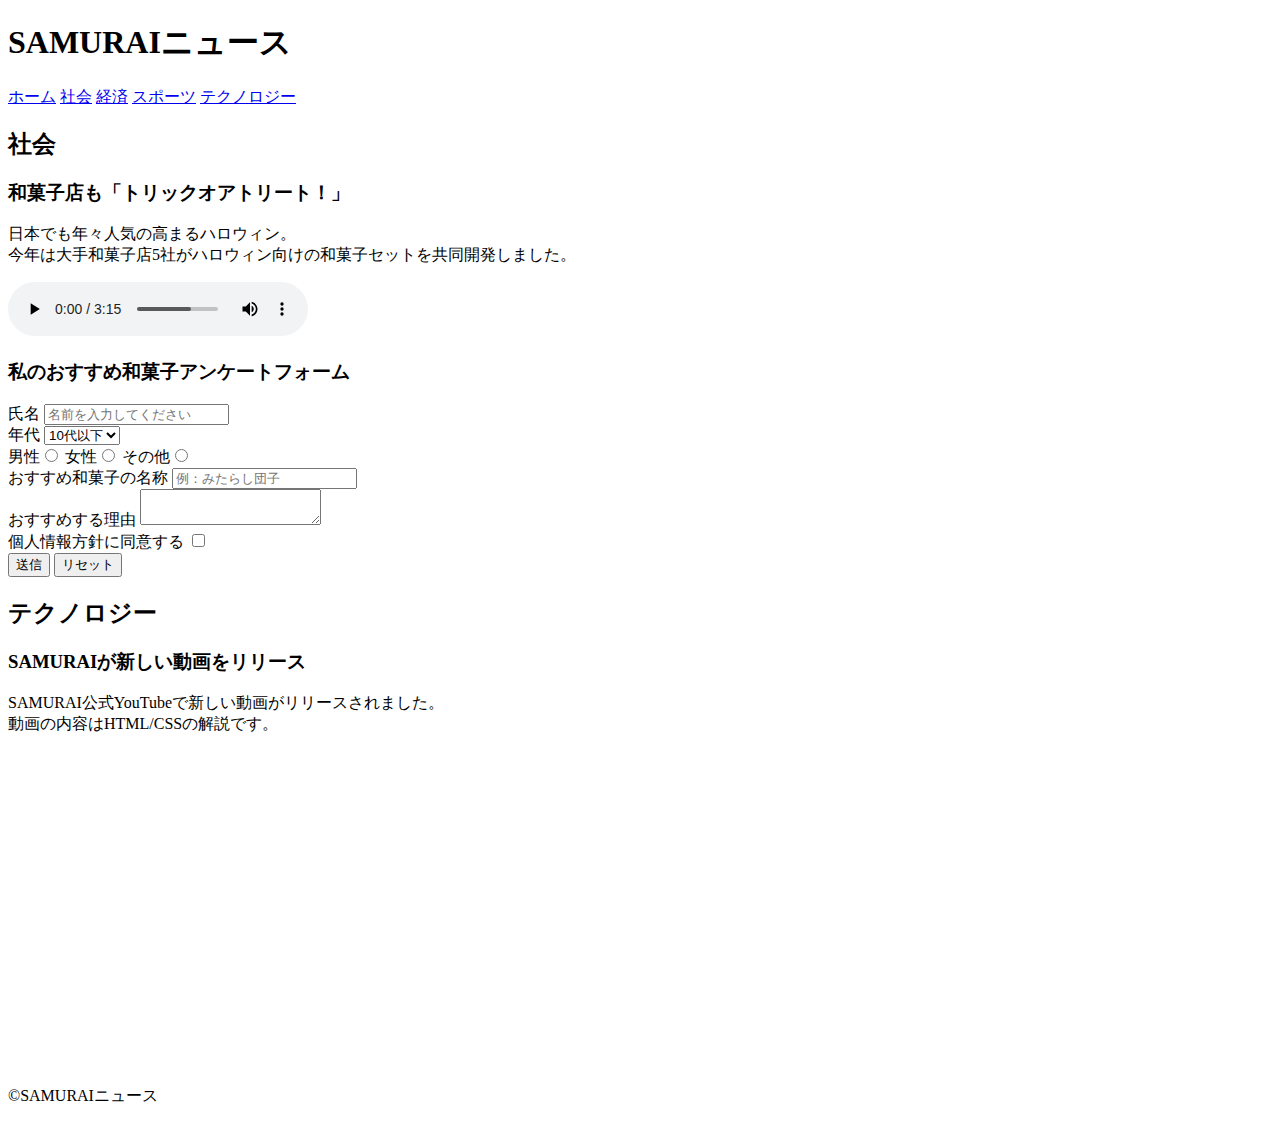
<file: kadai_008/kadai_008.html>
<!DOCTYPE html>
<html>
  <Head>
    <title>8章課題</title>
    <meta name="description" content="このページは8章の課題です。">
    <meta charset="UTF-8">
  </Head>
  <body>
    <header>
      <h1>SAMURAIニュース</h1>
      <nav>
        <a href="https://www.sejuku.net/">ホーム</a>
        <a href="https://www.sejuku.net/">社会</a>
        <a href="https://www.sejuku.net/">経済</a>
        <a href="https://www.sejuku.net/">スポーツ</a>
        <a href="https://www.sejuku.net/">テクノロジー</a>
       </nav>

    </header>

    <main>
      <article>
        <h2>社会</h2>
        
        <section>
          <h3>和菓子店も「トリックオアトリート！」</h3>
          <p>日本でも年々人気の高まるハロウィン。
          <br>
          今年は大手和菓子店5社がハロウィン向けの和菓子セットを共同開発しました。</p>
        </section>

        <section>
           <audio src="ichi.mp3" controls></audio>
        </section>

        <section>
          <h3>私のおすすめ和菓子アンケートフォーム</h3>
          <form>
             <label>氏名</label>
             <input type="text" placeholder="名前を入力してください">
             <br>

             <label>年代</label>
             <select>
              <option>10代以下</option>
              <option>20代</option>
              <option>30代</option>
              <option>40代以上</option>
             </select>
             <br>
             
             <label></label>男性<input type="radio" name="gender">
             <label></label>女性<input type="radio" name="gender">
             <label></label>その他<input type="radio" name="gender">
             <br>

             <label>おすすめ和菓子の名称</label>
             <input type="text" placeholder="例：みたらし団子">
             <br>

             <label>おすすめする理由</label>
             <textarea></textarea>
             <br>

             <label>個人情報方針に同意する</label>
             <input type="checkbox">
             <br>
             
             <input type="submit" value="送信">
             <input type="reset" value="リセット">             
          </form>         
        </section>
      </article>
      <article>
        <h2>テクノロジー</h2>
        <section>
          <h3>SAMURAIが新しい動画をリリース</h3>
          <p>SAMURAI公式YouTubeで新しい動画がリリースされました。
            <br>
            動画の内容はHTML/CSSの解説です。
          </p>
          <iframe width="560" height="315" src="https://www.youtube.com/embed/2JLiGSUohEo?si=rJWJw1MmgaBssPcS" title="YouTube video player" frameborder="0" allow="accelerometer; autoplay; clipboard-write; encrypted-media; gyroscope; picture-in-picture; web-share" referrerpolicy="strict-origin-when-cross-origin" allowfullscreen></iframe>          
        </section>
      </article>
    </main>
    <footer>
      <p>&copy;SAMURAIニュース</p>
    </footer>
  </body>
</html>
</file>
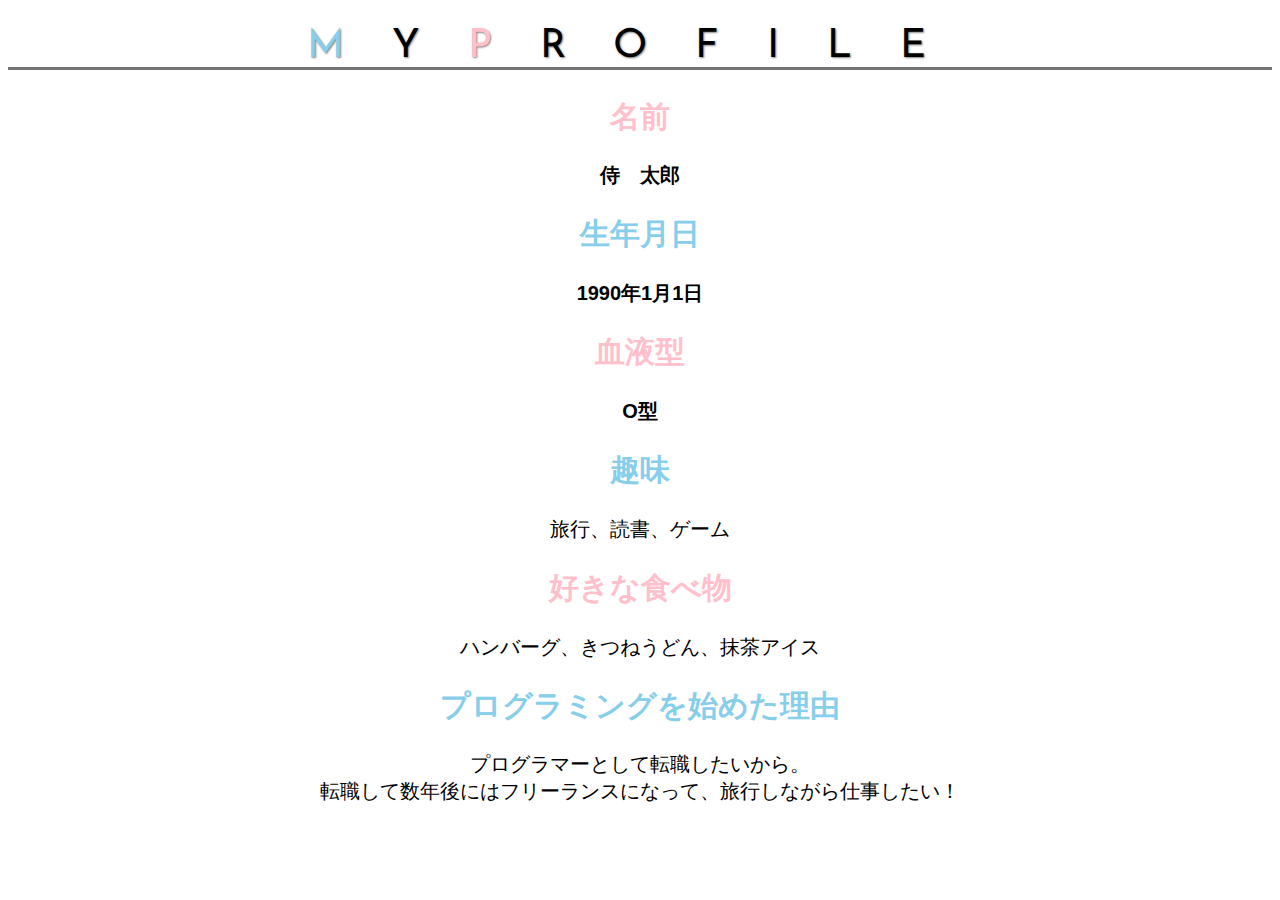
<file: kadai_015/kadai_015.htm>
<!DOCTYPE html>
<html>
<head>
  <title>15章課題</title>
  <meta charset="UTF-8">
  <meta name="description" content="このページは15章の課題です。">
  <link rel="stylesheet" href="style.css">

  <link rel="preconnect" href="https://fonts.googleapis.com">
  <link rel="preconnect" href="https://fonts.gstatic.com" crossorigin>
  <link href="https://fonts.googleapis.com/css2?family=Josefin+Sans&display=swap" rel="stylesheet">
</head>
<body>
  <h1><span class="blue">M</span>Y<span class="pink">P</span>ROFILE</h1>

  <link rel="preconnect" href="https://fonts.googleapis.com">
  <link rel="preconnect" href="https://fonts.gstatic.com" crossorigin>
  <link href="https://fonts.googleapis.com/css2?family=Josefin+Sans&display=swap" rel="stylesheet">

  <div id="basic">
    <h2 class="pink">名前</h2>
    <p>侍　太郎</p>
    <h2 class="blue">生年月日</h2>
    <p>1990年1月1日</p>
    <h2 class="pink">血液型</h2>
    <p>O型</p>
  </div>
  
  <h2 class="blue">趣味</h2>
  <p>旅行、読書、ゲーム</p>
  <h2 class="pink">好きな食べ物</h2>
  <p>ハンバーグ、きつねうどん、抹茶アイス</p>
  <h2 class="blue">プログラミングを始めた理由</h2>
  <p>プログラマーとして転職したいから。<br>転職して数年後にはフリーランスになって、旅行しながら仕事したい！</p>
</body>
</html>
</file>
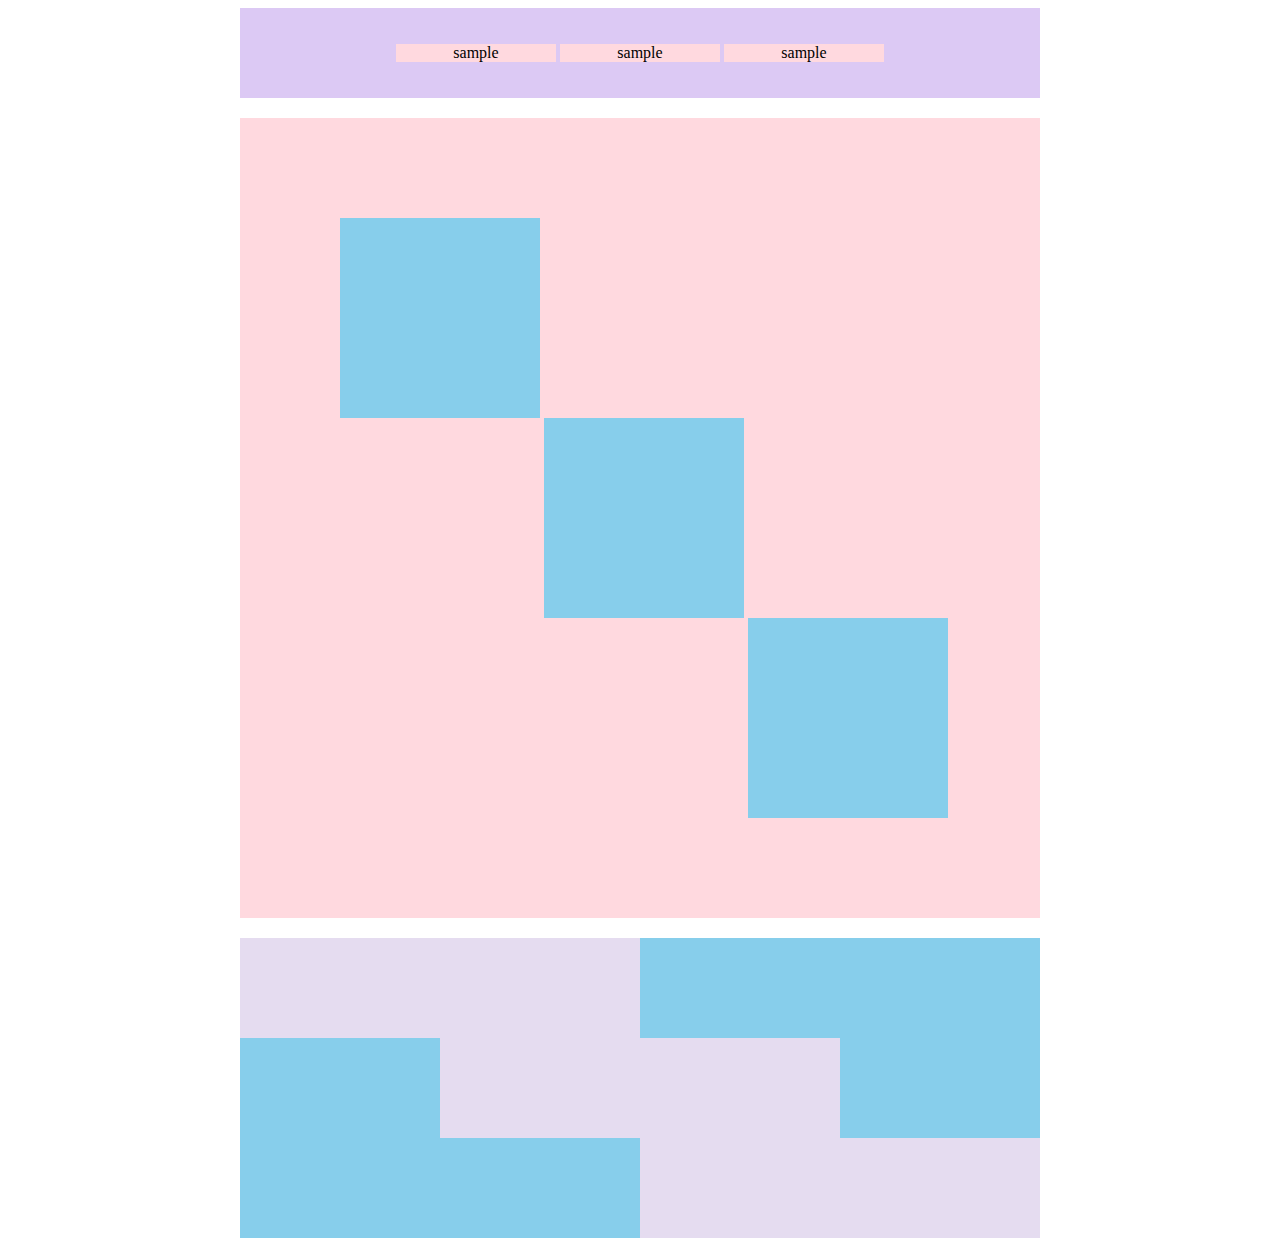
<file: kadai_018/kadai_018.html>
<!DOCTYPE html>
<html>
<head>
  <meta charset="UTF-8">
  <link rel="stylesheet" href="style.css">
  <meta name="description" content="このページは18章の課題です。">
  <title>18章課題</title>
</head>
<body>
  <div id="top">
    <p class="top-child">sample</p>
    <p class="top-child">sample</p>
    <p class="top-child">sample</p>
  </div>
  <div id="middle">
    <div id="middle-child01"></div>
    <div id="middle-child02"></div>
    <div id="middle-child03"></div>
  </div>
  <div id="bottom">
    <div id="bottom-child01"></div>
    <div id="bottom-child02"></div>
    <div id="bottom-child03"></div>
  </div>
</body>
</html>
</file>
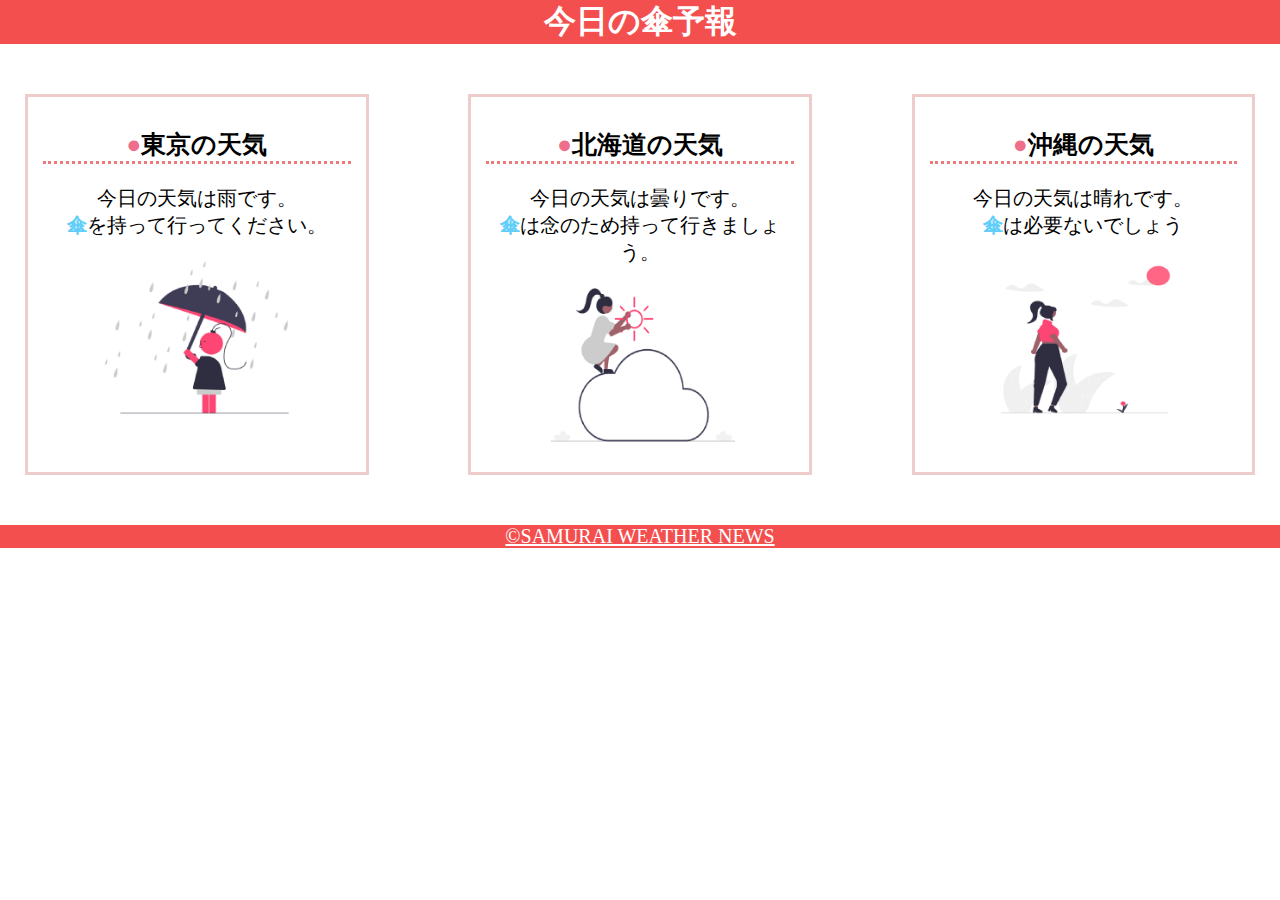
<file: kadai_022/kadai_022.html>
<!DOCTYPE html>
<html>
    <head>
        <meta charset="UTF-8">
        <meta name="viewport" content="width=device-width, initial-scale=1.0">
        <link rel="stylesheet" href="style.css">
        <meta name="description" content="このページは22章の課題です。">
        <title>22章課題</title>
    </head>
    <body>
          
        <header>
            <h1>今日の傘予報</h1>
        </header>  
 
        <main>

            <div id="parent" class="flexbox-container">
                <div class="contents" class="flexbox-item">
                    <h2>東京の天気</h2>
                    <p>今日の天気は雨です。</p>
                    <p>傘を持って行ってください。</p>
                    <img src="images/rainy.png" alt="雨">
                </div>
 
                <div class="contents" class="flexbox-item">
                    <h2>北海道の天気</h2>
                    <p>今日の天気は曇りです。</p>
                    <p>傘は念のため持って行きましょう。</p>
                    <img src="images/cloudy.png" alt="曇り">
                </div>
 
                <div class="contents" class="flexbox-item">
                    <h2>沖縄の天気</h2>
                    <p>今日の天気は晴れです。</p>
                    <p>傘は必要ないでしょう</p>
                    <img src="images/sunny.png" alt="晴れ">
                </div>

            </div>    
       
        </main>
       
        <footer>
            <a href="https://www.sejuku.net/corp/">&copy;SAMURAI WEATHER NEWS</a>
         </footer>
       
    </body>
</html>
</file>
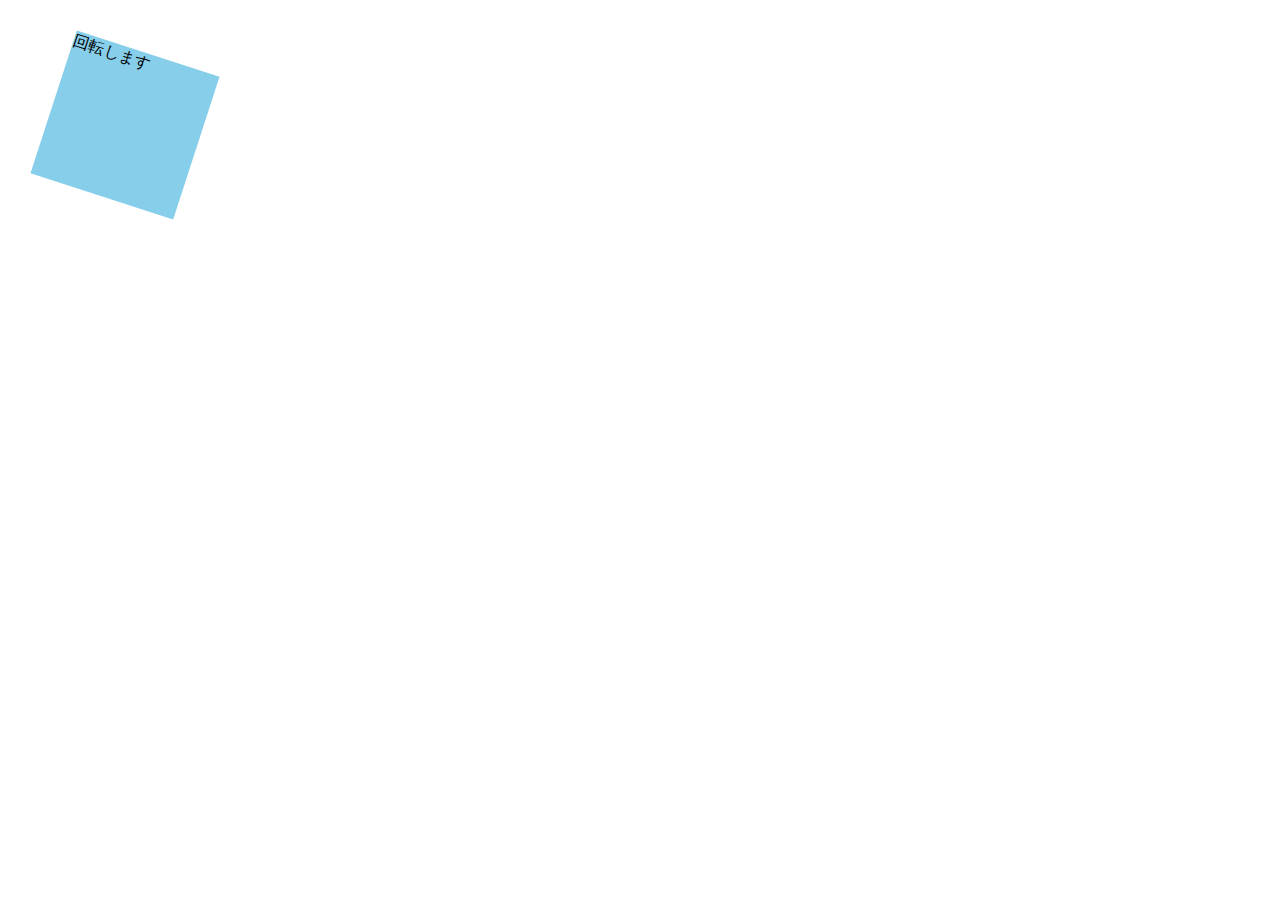
<file: kadai_mdn_css/mdn.html>
<!DOCTYPE html>
<html>

<head>
    <style>
        div {
            position: absolute;
            left: 50px;
            top: 50px;
            width: 150px;
            height: 150px;
            background-color: skyblue;
            transform: rotate(20grad);
        }
    </style>
</head>

<body>
    <div>
        回転します
    </div>

</body>

</html>
</file>
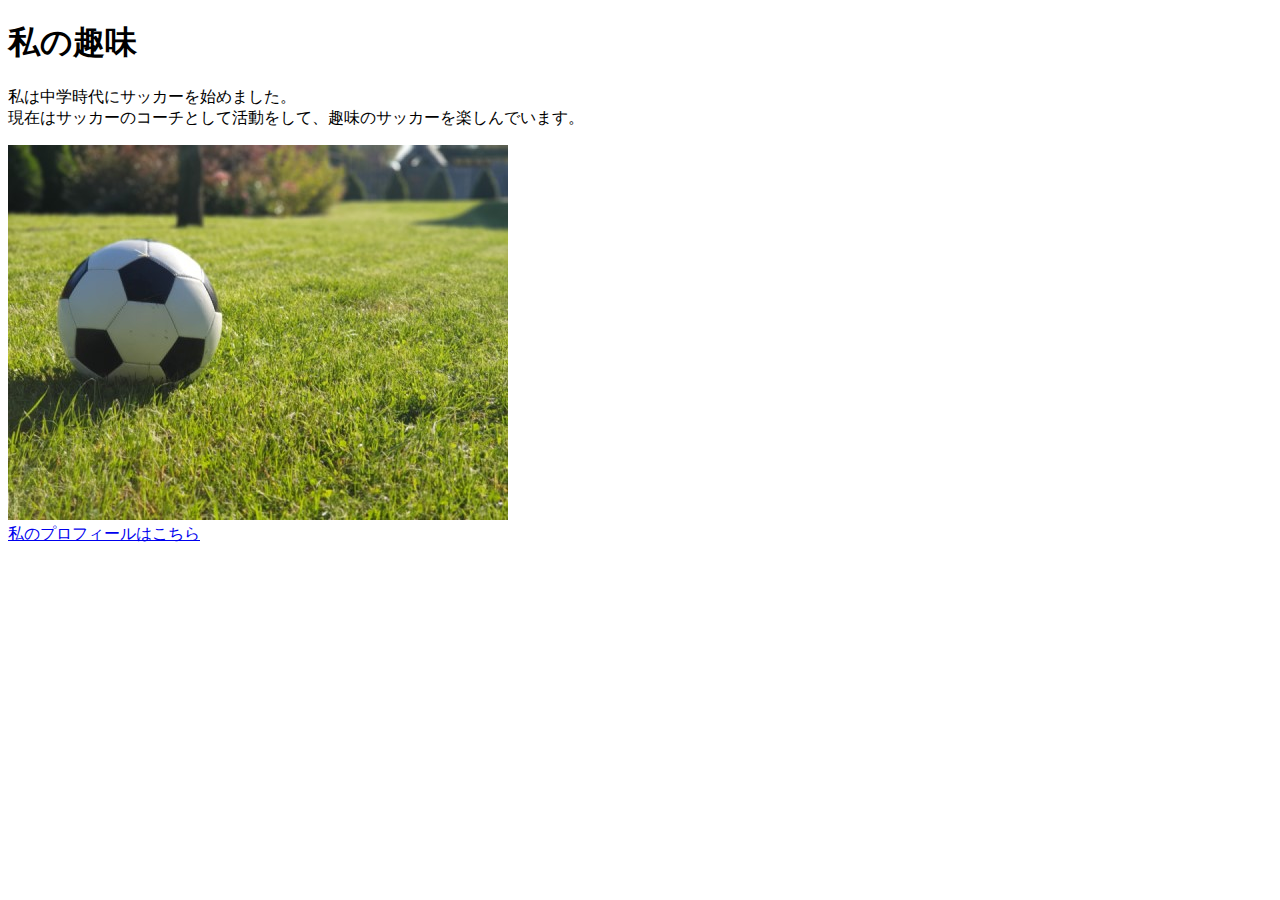
<file: kadai_005/html/kadai_005.html>
<!DOCTYPE html>
<html>
<head>
  <title>5章課題</title>
  <meta name="description" content="このページは5章の課題です。">
  <meta charset="UTF-8">
</head>
<body>
  <h1>私の趣味</h1>
  <p>私は中学時代にサッカーを始めました。<br>
    現在はサッカーのコーチとして活動をして、趣味のサッカーを楽しんでいます。
  </p>
  <img src="../images/sample.jpg" alt="サッカーボール"><br>
  <a href="https://x.com/samuraijuku">私のプロフィールはこちら</a>
</body>
</html>
</file>
<file: kadai_015/style.css>
html{
  font-size: 20px;
}

body{
  font-family:"Arial", "Meiryo", sans-serif;
  text-align: center;
}

.blue{
  color: skyblue;
}
.pink{
  color: rgb(255, 192, 203);
}

h1{
  font-family: "Josefin Sans", sans-serif;
  font-optical-sizing: auto;
  font-weight: normal;
  font-style: normal;
  font-size: 2rem;
  letter-spacing: 1.2em;
  text-shadow: 1px 1px 2px gray; 
  border-bottom: solid 3px rgb(115, 115, 114)
}

#basic p{
font-weight: bold;
}
</file>
<file: kadai_018/style.css>
#top {
  width: 800px;
  text-align: center;
  margin: auto;
  padding: 20px 0;
  background-color: #dcc9f4;
  }
.top-child {
 display: inline-block;
 width: 20%;
 background-color: #ffd9df;
}

#middle {
  width: 800px;
  height: 800px;
  margin: 20px auto;
  background-color: #ffd9df;
}
#middle-child01 {
  display: inline-block;
  width: 200px;
  height: 200px;
  position: relative;
  top: 100px;
  left: 100px;
  background-color: #87ceeb;
}
#middle-child02 {
  display: inline-block;
  width: 200px;
  height: 200px;
  position: relative;
  top: 300px;
  left: 100px;
  background-color: #87ceeb; 
}
#middle-child03 {
  display: inline-block;
  width: 200px;
  height: 200px;
  position: relative;
  top: 500px;
  left: 100px;
  background-color: #87ceeb; 
}

#bottom {
  width: 800px;
  height: 300px;
  margin: auto;
  background-color: #87ceeb;
}
#bottom-child01 {
 width: 400px;
 height: 100px;
 background-color: #e5dcf0; 
}
#bottom-child02 {
width: 400px;
 height: 100px;
 position: relative;
 left: 200px;
 background-color: #e5dcf0;
}
#bottom-child03 {
 width: 400px;
 height: 100px;
 position: relative;
 left: 400px;
 background-color: #e5dcf0;
}
</file>
<file: kadai_022/style.css>
body {
  margin: 0;
}

header {
  margin-bottom: 20px;
  background-color: rgb(244, 79, 79);
  text-align: center;
}

main {
  margin: 10px;
}

h1 {
  margin: 0;
  color: rgb(255, 255, 255);
}

h2 {
  font-size: 25px; 
  text-align: center;
  border-bottom: dotted 3px rgb(236, 122, 122); 
}
h2::before {
  content: "●";
  color: rgb(239, 111, 139);
}
                               
p {
margin: 0;
font-size: 20px;
/* text-align: center; */
}

p:nth-of-type(2)::first-letter {
  font-weight: bold;
  color: rgb(97, 206, 249)
}

a {
  font-size: 20px;
  color: rgb(255, 255, 255);
}

a:visited {
  color: rgb(193, 234, 251);
}

a:hover {
  color: rgb(245, 178, 168);
}

.flexbox-container {
display: flex;
justify-content: space-between;
padding: 10px 15px;
margin: 20px 0;
}

/* .flexbox-item { */
  /* flex-basis: 25%;  */
/* } */

.contents {
  border: solid 3px rgb(238, 204, 204);
  text-align: center;
   flex-basis: 25%;
   padding: 10px 15px;
  margin: 20px 0;
  text-align: center;
}


img {
  margin: 10px 0;
  width: 70%;
}

footer {
  background-color: rgb(244, 79, 79);
  text-align: center;
}

@media screen and (max-width: 768px) {
h2 {
  font-size: 30px;
  }
p {font-size: 25px;
  }
#parent {
  flex-direction: column;
}
}
</file>
